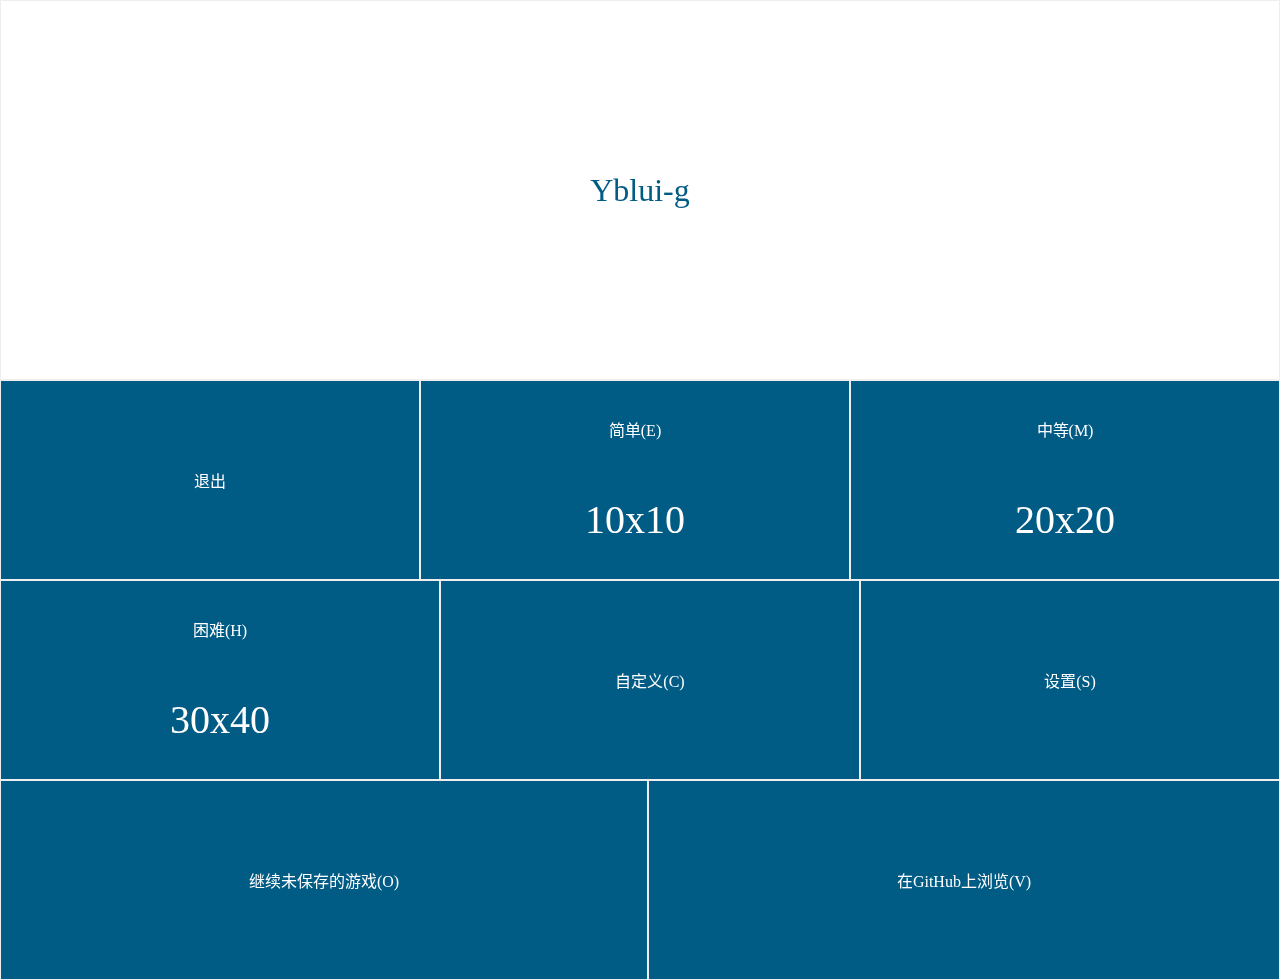
<file: index.html>
<!DOCTYPE html>
<html lang="zh-CN" class="blue">

<head>
    <meta charset="UTF-8" />
    <meta http-equiv="X-UA-Compatible" content="IE=edge" />
    <meta name="viewport" content="width=device-width, initial-scale=1.0" />
    <title>Yblui-g</title>
    <link rel="stylesheet" href="style.css" />
    <link rel="shortcut icon" href="favicon.png" />
    <link rel="apple-touch-icon" href="favicon.png" />
    <meta name="description" content="Yblui-g Minesweeper" />
    <link rel="manifest" href="manifest.json" />
    <meta name="theme-color" content="#eee" />
</head>

<body oncontextmenu="return false;" onkeydown="kdow(event);">
    <div class="cont main">
        <div class="head">
            <h1>Yblui-g</h1>
        </div>
        <div onclick="location.href = 'about:blank';">退出</div>
        <div onclick="goto(10, 10, 10);">简单(E)<span>10x10</span></div>
        <div onclick="goto(20, 20, 40);">中等(M)<span>20x20</span></div>
        <div onclick="goto(30, 40, 120);">困难(H)<span>30x40</span></div>
        <div onclick="chas('custom');">自定义(C)</div>
        <div onclick="chas('theme');">设置(S)</div>
        <div onclick="chas('continue');">继续未保存的游戏(O)</div>
        <div onclick="location.href = 'https:/\/github.com/yblui/yblui-g';">在GitHub上浏览(V)</div>
    </div>
    <div class="cont cust">
        <div class="head">
            <h1>自定义</h1>
        </div>
        <div onclick="chas('');">返回到主页</div>
        <div class="ctin">
            <label>
                长度<br />
                <input type="number" min="9" max="40" value="9" id="len" oninput="qdmi(this);" />
            </label>
        </div>
        <div class="ctin">
            <label>
                宽度<br />
                <input type="number" min="9" max="30" value="9" id="wdt" oninput="qdmi(this);" />
            </label>
        </div>
        <div class="ctin">
            <label>
                雷数<br />
                <input type="number" value="9" id="mine" min="1" max="81" oninput="qdmi(this);" />
            </label>
        </div>
        <div onclick="goto($('#len').value, $('#wdt').value, $('#mine').value);">
            确定</div>
    </div>
    <div class="cont game">
        <div class="flex">
            <div onclick="gmfh(true);">返回到主页</div>
            <div>剩余雷数<span id="syls"></span></div>
            <div>用时<span id="time">0s</span></div>
            <div onclick="gmfh(false);">新游戏(N)</div>
        </div>
        <div class="modl" id="over" onclick="history.go(0);">
            <div>
                <h2>Game Over!</h2>
                单击以开始新游戏.
            </div>
        </div>
        <div class="modl" id="win" onclick="history.go(0);">
            <div>
                <h2>你赢了！</h2>
                <p>你的成绩是目前的纪录！</p>
                单击以开始新游戏.
            </div>
        </div>
        <div class="modl" id="warn" onclick="save();" onmousedown="biao(this, event);">
            <div>
                <h2>警告</h2>
                是否保存？若不保存，本轮将会判负.<br />点击以保存，右键单击以不保存，3s后自动取消.
            </div>
        </div>
        <div id="boar"></div>
    </div>
    <div class="cont them">
        <div class="head">
            <h1>设置</h1>
        </div>
        <div onclick="chas('');">返回到主页</div>
        <div class="head">
            <h2>主题</h2>
        </div>
        <div onclick="cthe(false);">蓝色（默认）(B)</div>
        <div onclick="cthe(true);">绿色(G)</div>
        <div class="head">
            <h2>统计数据</h2>
        </div>
        <div class="head">
            <h3>简单</h3>
        </div>
        <div>总计局数<span class="total">0</span></div>
        <div>获胜局数<span class="winn">0</span></div>
        <div>获胜率<span class="per">0.00%</span></div>
        <div>最快用时<span class="record">0s</span></div>
        <div>当前连局<span class="lju">0</span></div>
        <div>最高连局<span class="zlju">0</span></div>
        <div class="head">
            <h3>中等</h3>
        </div>
        <div>总计局数<span class="total">0</span></div>
        <div>获胜局数<span class="winn">0</span></div>
        <div>获胜率<span class="per">0.00%</span></div>
        <div>最快用时<span class="record">0s</span></div>
        <div>当前连局<span class="lju">0</span></div>
        <div>最高连局<span class="zlju">0</span></div>
        <div class="head">
            <h3>困难</h3>
        </div>
        <div>总计局数<span class="total">0</span></div>
        <div>获胜局数<span class="winn">0</span></div>
        <div>获胜率<span class="per">0.00%</span></div>
        <div>最快用时<span class="record">0s</span></div>
        <div>当前连局<span class="lju">0</span></div>
        <div>最高连局<span class="zlju">0</span></div>
        <div class="head">
            <h3>自定义</h3>
        </div>
        <div>总计局数<span class="total">0</span></div>
        <div>获胜局数<span class="winn">0</span></div>
        <div>获胜率<span class="per">0.00%</span></div>
        <div>最快用时<span class="record">0s</span></div>
        <div>当前连局<span class="lju">0</span></div>
        <div>最高连局<span class="zlju">0</span></div>
        <div onclick="clea();">清除数据(L)</div>
    </div>
    <div class="cont err">
        <div class="head">
            <h1>错误提示</h1>
        </div>
        <div onclick="chas('custom');">
            你输入的数值不符合要求，盘面的长、宽均应大于或等于9且长小于或等于40，宽小于或等于30.<br />
            点击此处返回.
        </div>
    </div>
    <div class="cont err">
        <div class="head">
            <h1>错误提示</h1>
        </div>
        <div onclick="chas('');">
            没有未保存的游戏, 点击此处返回.
        </div>
    </div>
    <span id="link">Yblui.github.io</span>
    <script src="script.js"></script>
</body>

</html>
</file>
<file: style.css>
.blue {
    --theme: #005B85;
    --theme-light: #008BCC;
}

.green {
    --theme: #466E48;
    --theme-light: #509C53;
}

* {
    transition: 0.9s;
    user-select: none;
}

.head {
    width: 100%!important;
}

.head:hover {
    height: 40%!important;
}

div:not(.cont, .flex, #boar) {
    color: white;
    background-color: var(--theme);
    border: solid 1px #eee;
}

div:not(.cont, .grid, .flex) {
    height: 20%;
    padding: 9px;
}

.flex {
    padding: 0!important;
    height: 40%!important;
}

@media screen and (max-width:821px) {
    #boar {
        top: 80%!important;
    }
}

.flex div {
    height: inherit;
}

div:not(.cont, #boar):hover, div:not(.cont):hover input {
    background-color: white;
    color: var(--theme);
    font-weight: bold;
}

h1 {
    font-weight: normal;
}

body {
    background-color: #eee;
    margin: 0;
    animation: anim 0.9s;
}

span {
    font-size: 30pt;
}

#link {
    color: gray;
    font-size: 90pt;
    position: fixed;
    bottom: 0;
    z-index: -1;
}

.cont:not(.main), p {
    display: none;
}

.main, .flex {
    display: flex;
}

.cont:not(.game), .flex {
    flex-wrap: wrap;
    flex-direction: row;
    align-content: flex-start;
}

.cont:not(.game) div, .flex div {
    flex-grow: 1;
    display: flex;
    justify-content: space-around;
    flex-direction: column;
    min-width: 400px;
    align-items: center;
}

@keyframes anim {
    from {
        transform: translateY(-100%);
        opacity: 0;
    }
    to {
        transform: translateY(0);
        opacity: 1;
    }
}

input {
    font-size: 30pt;
    border-bottom: solid var(--theme-light);
    border-width: 0 0 2px 0;
    background-color: var(--theme);
    color: white;
    font-family: "Microsoft Yahei", 'Segoe UI', sans-serif;
    outline: none;
}

.ctin {
    text-align: left!important;
}

html, body, .cont {
    height: 100%;
}

::-webkit-scrollbar {
    width: 9px;
    border-left: solid 2px white;
}

::-webkit-scrollbar-thumb {
    background-color: var(--theme);
}

::-webkit-scrollbar-thumb:hover {
    background-color: var(--theme-light);
}

.grid {
    width: 30px;
    height: 30px;
    display: inline-block;
    margin: 0;
    vertical-align: middle;
    font-size: 30px;
    text-align: center;
}

.cfed, .cfed input {
    background-color: #FA3744!important;
    color: white!important;
}

.cfed:hover, .cfed:hover input {
    background-color: white!important;
    color: #FA3744!important;
}

.modl {
    display: none;
    position: fixed;
    top: 0;
    width: 100%;
    z-index: 100;
    height: 100%!important;
    background-color: rgba(0, 0, 0, 0.7)!important;
    padding: 0!important;
}

.modl div {
    position: fixed;
    top: 50%;
    transform: translate(0, -50%);
    width: 100%;
}

::selection {
    color: white;
    background-color: var(--theme);
}

#boar {
    margin: 0 auto;
    position: absolute;
    top: 40%;
    left: 0;
    right: 0;
}

.game {
    text-align: center;
    height: 100%;
}
</file>
